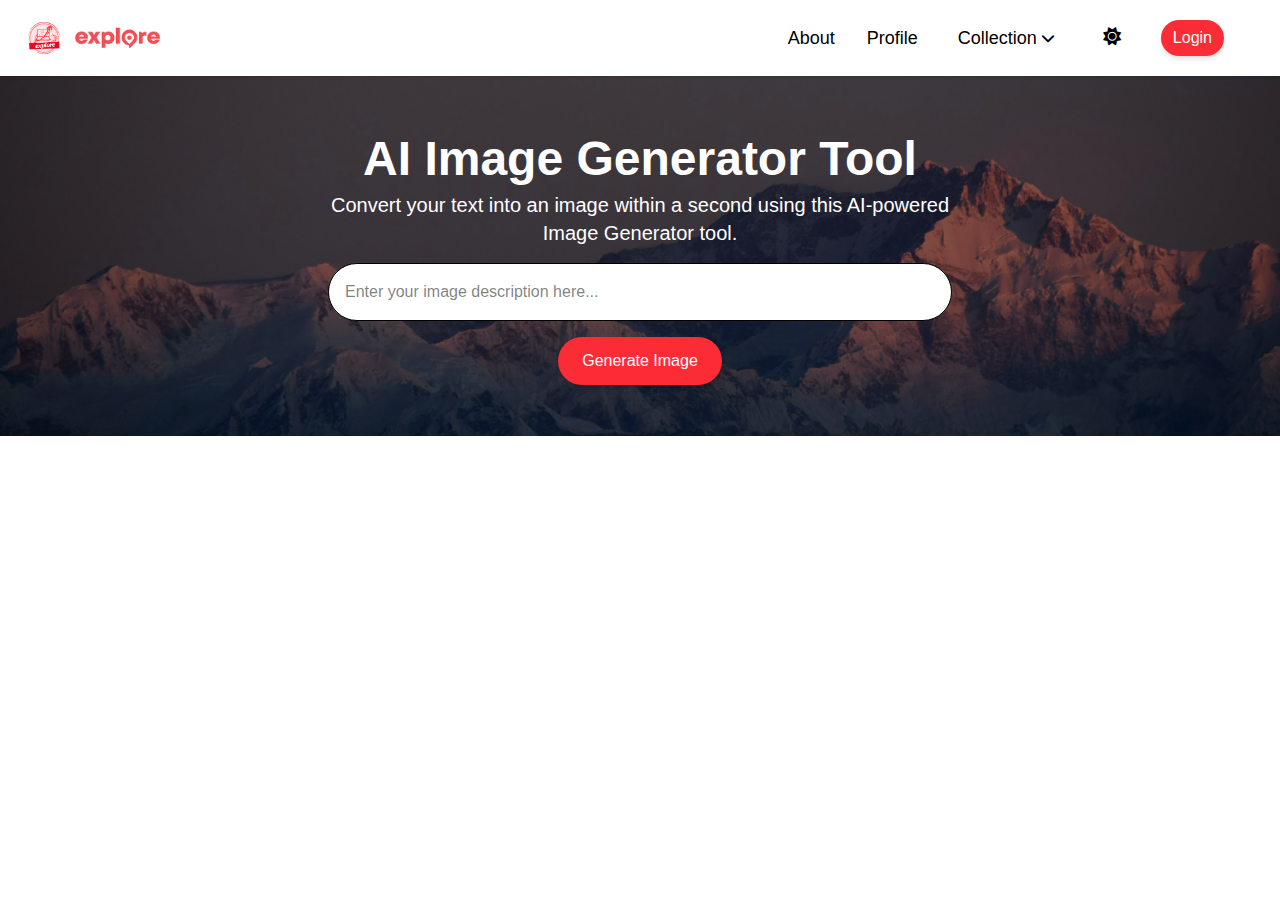
<file: pages/generateImage.html>
<!DOCTYPE html>
<html lang="en" class="scroll-smooth">
<head>
  <meta charset="UTF-8" />
  <meta name="viewport" content="width=device-width, initial-scale=1" />
  <title>Generate Image</title>
    <link rel="stylesheet" href="../src/output.css">
  <link rel="stylesheet" href="https://cdnjs.cloudflare.com/ajax/libs/font-awesome/6.4.0/css/all.min.css">
  <style>
    .spinner {
      border-top-color: transparent;
      animation: spin 1s linear infinite;
    }
    @keyframes spin {
      to { transform: rotate(360deg); }
    }
  </style>
  
</head>
<body>

  <header id="navigation-menu" class="sticky top-0 z-50">
    <nav class="bg-white px-6 py-4 flex items-center justify-between shadow-sm">
            <!-- Logo -->
        <div class="flex items-center space-x-2">
          <a href="../index.html" class="flex items-center space-x-4">
          <img src="../images/exploreLogo.png" alt="logo" class="h-10">
          </a>
          <a href="../index.html" class="flex items-center space-x-4">
          <img src="../images/logo.png" alt="logo" class="h-10">
          </a>
        </div>

            <!-- menu bar  -->
        <div class="hidden md:flex items-center space-x-8">
             <a href="about.html" class="font-medium hover:text-red-500 transition-colors text-lg">About</a>
            <a href="../pages/userProfile.html" class="font-medium hover:text-red-600 transition-colors text-lg">Profile</a>
                
            <div class="relative group p-2">
                <button class="flex items-center font-medium hover:text-red-500 transition-colors text-lg">
                        Collection
                        <i class="fa-solid fa-chevron-down ml-1 text-sm"></i>
                </button>
                <div class="absolute hidden group-hover:block bg-white shadow-md rounded-md mt-2 w-48 py-2 z-10">
                    <a href="deepSearch.html" class="block px-4 py-2 hover:bg-gray-100 transition-colors hover:text-red-500">Deep Search</a>
                    <a href="#" id="uploadBtn" class=" block px-4 py-2 hover:bg-gray-100 transition-colors hover:text-red-500">Upload Image</a>
                    <a href="generateImage.html" class="block px-4 py-2 hover:bg-gray-100 transition-colors hover:text-red-500">Generate Image</a>
                </div>
            </div>

                <!-- dark mode toggle -->
            <button id="theme-toggle" class="p-2 rounded-full hover:bg-amber-500 transition-colors">
                <i id="theme-icon" class="fa-solid fa-sun text-lg"></i>
            </button>

                <!-- login and profile -->
            <button id="loginBtn" class="bg-red-500 text-white px-3 py-1.5 rounded-full text-base hover:bg-red-600 transition-colors shadow-md">
                    Login
            </button>
            <div id="profileBtn" class="hidden bg-gray-200 w-10 h-10 rounded-full hover:bg-gray-300 transition-colors flex items-center justify-center">
                <img src="../images/profile.webp" alt="Profile" class="rounded-full">
            </div>
        </div>
            
        <button id="mobile-menu-btn" class="md:hidden p-2 text-gray-700 hover:bg-gray-100 rounded-lg">
            <i class="fa-solid fa-bars text-2xl"></i>
        </button>
    </nav>
    
        <div id="mobile-menu" class="absolute w-full hidden md:hidden bg-white shadow-md border-t">
            <a href="about.html" class="block px-6 py-3 font-medium hover:bg-gray-100 transition-colors">About</a>
            <div class="">
                <button class="w-full flex justify-between items-center px-6 py-3 font-medium hover:bg-gray-100 transition-colors" id="mobile-collection-btn">
                    Collection
                    <i class="fa-solid fa-chevron-down"></i>
                </button>
                <div id="mobile-collection" class="hidden bg-gray-50">
                    <a href="#" class="block px-8 py-2 hover:bg-gray-200 hover:text-red-500">Deep Search</a>
                    <a href="#" id="uploadBtnMobile" class="hidden block px-8 py-2 hover:bg-gray-200 hover:text-red-500">Upload Image</a>
                    <a href="#" class="block px-8 py-2 hover:bg-gray-200 hover:text-red-500">Generate Image</a>
                </div>
            </div>
            <button id="theme-toggle-mobile" class="p-6 rounded-full hover:bg-amber-500 transition-colors">
                <i id="theme-icon-mobile" class="fa-solid fa-sun text-lg"></i>
            </button>
            <button id="loginBtn-mobile" class="m-4 w-[90%] bg-red-600 text-white px-3 py-1.5 rounded-full text-base hover:bg-red-700 transition-colors shadow-md">Login</button>
            <button id="profileBtn-mobile" class="hidden m-4 w-[90%] bg-gray-200 text-gray-800 px-3 py-1.5 rounded-full text-base hover:bg-gray-300 transition-colors shadow-md">
                Profile
            </button>
        </div>
   
        <section id="authModal" class="fixed inset-0 z-50 modal-container">
        <button id="closeModal" class="absolute top-8 right-8 text-gray-100 hover:text-white text-3xl font-bold transition-transform hover:scale-110 z-[101]">&times;</button>
        
        <!-- login and Register -->
        <div id="auth-container">
            <div class="form-panels-container">
                <div id="LoginForm" class="form-panel sign-in-form">
                    <h1 class="text-4xl font-extrabold text-gray-800 mb-6">Login</h1>
                    <div class="flex space-x-4 mb-8">
                        <a href="deepSearch.html" class="w-10 h-10 border border-gray-300 rounded-full flex justify-center items-center text-gray-500 hover:text-red-500 transition-colors duration-200"><i class="fab fa-facebook-f"></i></a>
                        <a href="#" class="w-10 h-10 border border-gray-300 rounded-full flex justify-center items-center text-gray-500 hover:text-red-500 transition-colors duration-200"><i class="fab fa-google"></i></a>
                        <a href="#" class="w-10 h-10 border border-gray-300 rounded-full flex justify-center items-center text-gray-500 hover:text-red-500 transition-colors duration-200"><i class="fab fa-linkedin-in"></i></a>
                    </div>
                    <p class="text-sm text-gray-500 mb-6">or use your account</p>
                    <form class="w-full max-w-sm space-y-4" onsubmit="handleLogin(event)">
                        <input type="text" placeholder="Name" class="w-full px-5 py-3 rounded-lg border border-gray-300 focus:outline-none focus:ring-2 focus:ring-red-500 bg-gray-100 transition-all duration-200">
                        <input type="password" placeholder="Password" class="w-full px-5 py-3 rounded-lg border border-gray-300 focus:outline-none focus:ring-2 focus:ring-red-500 bg-gray-100 transition-all duration-200">
                        <a href="#" class="text-sm text-gray-500 hover:text-red-500 hover:underline transition-colors duration-200 block text-center mt-2">Forgot your password?</a>
                        <button type="submit" class="w-full bg-red-500 text-white font-semibold py-3 rounded-full mt-4 hover:bg-red-600 transition-colors duration-200 shadow-md">LOG IN</button>
                    </form>
                </div>
                
                <div id="RegisterForm" class="form-panel sign-up-form opacity-0 absolute top-0 left-0 w-full h-full">
                    <h1 class="text-4xl font-extrabold text-gray-800 mb-6">Create Account</h1>
                    <div class="flex space-x-4 mb-8">
                        <a href="#" class="w-10 h-10 border border-gray-300 rounded-full flex justify-center items-center text-gray-500 hover:text-red-500 transition-colors duration-200"><i class="fab fa-facebook-f"></i></a>
                        <a href="#" class="w-10 h-10 border border-gray-300 rounded-full flex justify-center items-center text-gray-500 hover:text-red-500 transition-colors duration-200"><i class="fab fa-google"></i></a>
                        <a href="#" class="w-10 h-10 border border-gray-300 rounded-full flex justify-center items-center text-gray-500 hover:text-red-500 transition-colors duration-200"><i class="fab fa-linkedin-in"></i></a>
                    </div>
                    <p class="text-sm text-gray-500 mb-6">or use your email for registration</p>
                    <form class="w-full max-w-sm space-y-4" onsubmit="handleRegister(event)">
                        <input id="username" type="text" placeholder="Name" class="w-full px-5 py-3 rounded-lg border border-gray-300 focus:outline-none focus:ring-2 focus:ring-red-500 bg-gray-100 transition-all duration-200">
                        <input id="password" type="password" placeholder="Password" class="w-full px-5 py-3 rounded-lg border border-gray-300 focus:outline-none focus:ring-2 focus:ring-red-500 bg-gray-100 transition-all duration-200">
                        <button type="submit" class="w-full bg-red-500 text-white font-semibold py-3 rounded-full mt-4 hover:bg-red-600 transition-colors duration-200 shadow-md" >REGISTER</button>
                    </form>
                </div>
            </div>

            <!-- container overlay -->
            <div class="overlay-container">
                <div class="overlay rounded-3xl">
                    <div class="overlay-panel overlay-left">
                        <h1 class="text-4xl font-extrabold mb-4">Welcome Back!</h1>
                        <p class="text-sm leading-relaxed text-center mb-6">To keep connected with us, please login with your personal info</p>
                        <button id="signInBtn" class="bg-transparent border border-white text-white font-bold py-3 px-8 rounded-full hover:bg-white hover:text-red-500 transition-colors duration-200">LOG IN</button>
                    </div>
                    <div class="overlay-panel overlay-right">
                        <h1 class="text-4xl font-extrabold mb-4">Hello, Friend!</h1>
                        <p class="text-sm leading-relaxed text-center mb-6">Enter your personal details and start your journey with us</p>
                        <button id="signUpBtn" class="bg-transparent border border-white text-white font-bold py-3 px-8 rounded-full hover:bg-white hover:text-red-500 transition-colors duration-200"onsubmit="handleLogin(event)">REGISTER</button>
                    </div>
                </div>
            </div>
        </div>
    </section>
    </header>

  <main>
    <section>
      <div class="image-generator h-[50vh] sm:h-[40vh] flex items-center justify-center relative bg-cover bg-center" style="background-image: url('../images/cover.jpg');">
        <!-- Dark overlay -->
        <div class="absolute inset-0 bg-black opacity-50"></div>

        <!-- Content -->
        <div class="content text-white px-4 sm:px-6 max-w-2xl text-center relative z-10 flex flex-col items-center">
          <h1 class="text-3xl sm:text-5xl font-bold mt-6">AI Image Generator Tool</h1>
          <p class="text-base sm:text-xl mt-2">
            Convert your text into an image within a second using this AI-powered Image Generator tool.
          </p>

          <!-- Input -->
          <input 
            type="text" 
            id="promptInput" 
            placeholder="Enter your image description here..." 
            class="w-full p-3 sm:p-4 rounded-full border border-black focus:outline-none focus:ring-2 focus:ring-green-600 focus:border-transparent my-4 text-black text-sm sm:text-base bg-white"
          />

          <!-- Button -->
          <button 
            id="generateBtn" 
            class="w-full sm:w-auto px-6 py-3 bg-red-500 text-white rounded-full shadow-md hover:bg-red-600 focus:outline-none focus:ring-4 focus:ring-red-400 disabled:opacity-50 disabled:cursor-not-allowed flex items-center justify-center gap-2 mb-4">
            
            <svg id="btnSpinner" class="hidden w-5 h-5 text-white spinner" xmlns="http://www.w3.org/2000/svg" fill="none" viewBox="0 0 24 24">
              <circle class="opacity-25" cx="12" cy="12" r="10" stroke="currentColor" stroke-width="4"></circle>
              <path class="opacity-75" fill="currentColor" d="M4 12a8 8 0 018-8v4a4 4 0 00-4 4H4z"></path>
            </svg>
            Generate Image
          </button>
        </div>
      </div>
    </section>

    <!-- Result -->
    <section class="flex items-center justify-center px-4 py-6">
      <div id="resultCard" class="max-w-xl w-full bg-white rounded-lg shadow-lg p-4 text-center" style="display: none;">
        <p id="aiText" class="text-gray-700 text-base sm:text-lg font-medium select-text mb-4"></p>

        <img 
          id="aiImage" 
          alt="Generated by AI" 
          class="mx-auto w-full max-h-[300px] sm:max-h-[400px] object-contain rounded-md shadow-md mb-4" 
          style="display: none;"
        />

        <button 
          id="downloadBtn" 
          disabled 
          class="w-full sm:w-auto px-5 py-2 bg-red-500 text-white rounded-full shadow-md hover:bg-red-600 focus:outline-none focus:ring-4 focus:ring-red-400 disabled:opacity-50 disabled:cursor-not-allowed">
          Download Image
        </button>
      </div>
    </section>
  </main>


  <script type="module" src="../js/generatImage.js"></script>
  
</body>
</html>
</file>
<file: src/output.css>
/*! tailwindcss v4.1.12 | MIT License | https://tailwindcss.com */
@layer properties;
@layer theme, base, components, utilities;
@layer theme {
  :root, :host {
    --font-sans: ui-sans-serif, system-ui, sans-serif, "Apple Color Emoji",
      "Segoe UI Emoji", "Segoe UI Symbol", "Noto Color Emoji";
    --font-mono: ui-monospace, SFMono-Regular, Menlo, Monaco, Consolas, "Liberation Mono",
      "Courier New", monospace;
    --color-red-50: oklch(97.1% 0.013 17.38);
    --color-red-500: oklch(63.7% 0.237 25.331);
    --color-red-600: oklch(57.7% 0.245 27.325);
    --color-red-700: oklch(50.5% 0.213 27.518);
    --color-amber-500: oklch(76.9% 0.188 70.08);
    --color-green-400: oklch(79.2% 0.209 151.711);
    --color-green-500: oklch(72.3% 0.219 149.579);
    --color-green-600: oklch(62.7% 0.194 149.214);
    --color-green-700: oklch(52.7% 0.154 150.069);
    --color-blue-400: oklch(70.7% 0.165 254.624);
    --color-blue-500: oklch(62.3% 0.214 259.815);
    --color-blue-600: oklch(54.6% 0.245 262.881);
    --color-blue-700: oklch(48.8% 0.243 264.376);
    --color-indigo-600: oklch(51.1% 0.262 276.966);
    --color-indigo-700: oklch(45.7% 0.24 277.023);
    --color-purple-50: oklch(97.7% 0.014 308.299);
    --color-purple-200: oklch(90.2% 0.063 306.703);
    --color-gray-50: oklch(98.5% 0.002 247.839);
    --color-gray-100: oklch(96.7% 0.003 264.542);
    --color-gray-200: oklch(92.8% 0.006 264.531);
    --color-gray-300: oklch(87.2% 0.01 258.338);
    --color-gray-400: oklch(70.7% 0.022 261.325);
    --color-gray-500: oklch(55.1% 0.027 264.364);
    --color-gray-600: oklch(44.6% 0.03 256.802);
    --color-gray-700: oklch(37.3% 0.034 259.733);
    --color-gray-800: oklch(27.8% 0.033 256.848);
    --color-gray-900: oklch(21% 0.034 264.665);
    --color-black: #000;
    --color-white: #fff;
    --spacing: 0.25rem;
    --container-sm: 24rem;
    --container-md: 28rem;
    --container-xl: 36rem;
    --container-2xl: 42rem;
    --text-sm: 0.875rem;
    --text-sm--line-height: calc(1.25 / 0.875);
    --text-base: 1rem;
    --text-base--line-height: calc(1.5 / 1);
    --text-lg: 1.125rem;
    --text-lg--line-height: calc(1.75 / 1.125);
    --text-xl: 1.25rem;
    --text-xl--line-height: calc(1.75 / 1.25);
    --text-2xl: 1.5rem;
    --text-2xl--line-height: calc(2 / 1.5);
    --text-3xl: 1.875rem;
    --text-3xl--line-height: calc(2.25 / 1.875);
    --text-4xl: 2.25rem;
    --text-4xl--line-height: calc(2.5 / 2.25);
    --text-5xl: 3rem;
    --text-5xl--line-height: 1;
    --text-6xl: 3.75rem;
    --text-6xl--line-height: 1;
    --font-weight-light: 300;
    --font-weight-medium: 500;
    --font-weight-semibold: 600;
    --font-weight-bold: 700;
    --font-weight-extrabold: 800;
    --tracking-wide: 0.025em;
    --leading-snug: 1.375;
    --leading-relaxed: 1.625;
    --radius-md: 0.375rem;
    --radius-lg: 0.5rem;
    --radius-xl: 0.75rem;
    --radius-2xl: 1rem;
    --radius-3xl: 1.5rem;
    --animate-spin: spin 1s linear infinite;
    --animate-pulse: pulse 2s cubic-bezier(0.4, 0, 0.6, 1) infinite;
    --blur-md: 12px;
    --default-transition-duration: 150ms;
    --default-transition-timing-function: cubic-bezier(0.4, 0, 0.2, 1);
    --default-font-family: var(--font-sans);
    --default-mono-font-family: var(--font-mono);
  }
}
@layer base {
  *, ::after, ::before, ::backdrop, ::file-selector-button {
    box-sizing: border-box;
    margin: 0;
    padding: 0;
    border: 0 solid;
  }
  html, :host {
    line-height: 1.5;
    -webkit-text-size-adjust: 100%;
    tab-size: 4;
    font-family: var(--default-font-family, ui-sans-serif, system-ui, sans-serif, "Apple Color Emoji", "Segoe UI Emoji", "Segoe UI Symbol", "Noto Color Emoji");
    font-feature-settings: var(--default-font-feature-settings, normal);
    font-variation-settings: var(--default-font-variation-settings, normal);
    -webkit-tap-highlight-color: transparent;
  }
  hr {
    height: 0;
    color: inherit;
    border-top-width: 1px;
  }
  abbr:where([title]) {
    -webkit-text-decoration: underline dotted;
    text-decoration: underline dotted;
  }
  h1, h2, h3, h4, h5, h6 {
    font-size: inherit;
    font-weight: inherit;
  }
  a {
    color: inherit;
    -webkit-text-decoration: inherit;
    text-decoration: inherit;
  }
  b, strong {
    font-weight: bolder;
  }
  code, kbd, samp, pre {
    font-family: var(--default-mono-font-family, ui-monospace, SFMono-Regular, Menlo, Monaco, Consolas, "Liberation Mono", "Courier New", monospace);
    font-feature-settings: var(--default-mono-font-feature-settings, normal);
    font-variation-settings: var(--default-mono-font-variation-settings, normal);
    font-size: 1em;
  }
  small {
    font-size: 80%;
  }
  sub, sup {
    font-size: 75%;
    line-height: 0;
    position: relative;
    vertical-align: baseline;
  }
  sub {
    bottom: -0.25em;
  }
  sup {
    top: -0.5em;
  }
  table {
    text-indent: 0;
    border-color: inherit;
    border-collapse: collapse;
  }
  :-moz-focusring {
    outline: auto;
  }
  progress {
    vertical-align: baseline;
  }
  summary {
    display: list-item;
  }
  ol, ul, menu {
    list-style: none;
  }
  img, svg, video, canvas, audio, iframe, embed, object {
    display: block;
    vertical-align: middle;
  }
  img, video {
    max-width: 100%;
    height: auto;
  }
  button, input, select, optgroup, textarea, ::file-selector-button {
    font: inherit;
    font-feature-settings: inherit;
    font-variation-settings: inherit;
    letter-spacing: inherit;
    color: inherit;
    border-radius: 0;
    background-color: transparent;
    opacity: 1;
  }
  :where(select:is([multiple], [size])) optgroup {
    font-weight: bolder;
  }
  :where(select:is([multiple], [size])) optgroup option {
    padding-inline-start: 20px;
  }
  ::file-selector-button {
    margin-inline-end: 4px;
  }
  ::placeholder {
    opacity: 1;
  }
  @supports (not (-webkit-appearance: -apple-pay-button))  or (contain-intrinsic-size: 1px) {
    ::placeholder {
      color: currentcolor;
      @supports (color: color-mix(in lab, red, red)) {
        color: color-mix(in oklab, currentcolor 50%, transparent);
      }
    }
  }
  textarea {
    resize: vertical;
  }
  ::-webkit-search-decoration {
    -webkit-appearance: none;
  }
  ::-webkit-date-and-time-value {
    min-height: 1lh;
    text-align: inherit;
  }
  ::-webkit-datetime-edit {
    display: inline-flex;
  }
  ::-webkit-datetime-edit-fields-wrapper {
    padding: 0;
  }
  ::-webkit-datetime-edit, ::-webkit-datetime-edit-year-field, ::-webkit-datetime-edit-month-field, ::-webkit-datetime-edit-day-field, ::-webkit-datetime-edit-hour-field, ::-webkit-datetime-edit-minute-field, ::-webkit-datetime-edit-second-field, ::-webkit-datetime-edit-millisecond-field, ::-webkit-datetime-edit-meridiem-field {
    padding-block: 0;
  }
  ::-webkit-calendar-picker-indicator {
    line-height: 1;
  }
  :-moz-ui-invalid {
    box-shadow: none;
  }
  button, input:where([type="button"], [type="reset"], [type="submit"]), ::file-selector-button {
    appearance: button;
  }
  ::-webkit-inner-spin-button, ::-webkit-outer-spin-button {
    height: auto;
  }
  [hidden]:where(:not([hidden="until-found"])) {
    display: none !important;
  }
}
@layer utilities {
  .absolute {
    position: absolute;
  }
  .fixed {
    position: fixed;
  }
  .relative {
    position: relative;
  }
  .sticky {
    position: sticky;
  }
  .inset-0 {
    inset: calc(var(--spacing) * 0);
  }
  .top-0 {
    top: calc(var(--spacing) * 0);
  }
  .top-1\/2 {
    top: calc(1/2 * 100%);
  }
  .top-8 {
    top: calc(var(--spacing) * 8);
  }
  .top-16 {
    top: calc(var(--spacing) * 16);
  }
  .top-\[10px\] {
    top: 10px;
  }
  .right-8 {
    right: calc(var(--spacing) * 8);
  }
  .right-\[20px\] {
    right: 20px;
  }
  .bottom-0 {
    bottom: calc(var(--spacing) * 0);
  }
  .bottom-\[-10px\] {
    bottom: -10px;
  }
  .left-0 {
    left: calc(var(--spacing) * 0);
  }
  .left-1\/2 {
    left: calc(1/2 * 100%);
  }
  .left-\[20px\] {
    left: 20px;
  }
  .z-10 {
    z-index: 10;
  }
  .z-20 {
    z-index: 20;
  }
  .z-50 {
    z-index: 50;
  }
  .z-\[101\] {
    z-index: 101;
  }
  .container {
    width: 100%;
    @media (width >= 40rem) {
      max-width: 40rem;
    }
    @media (width >= 48rem) {
      max-width: 48rem;
    }
    @media (width >= 64rem) {
      max-width: 64rem;
    }
    @media (width >= 80rem) {
      max-width: 80rem;
    }
    @media (width >= 96rem) {
      max-width: 96rem;
    }
  }
  .m-4 {
    margin: calc(var(--spacing) * 4);
  }
  .mx-4 {
    margin-inline: calc(var(--spacing) * 4);
  }
  .mx-auto {
    margin-inline: auto;
  }
  .my-4 {
    margin-block: calc(var(--spacing) * 4);
  }
  .my-6 {
    margin-block: calc(var(--spacing) * 6);
  }
  .mt-1 {
    margin-top: calc(var(--spacing) * 1);
  }
  .mt-2 {
    margin-top: calc(var(--spacing) * 2);
  }
  .mt-4 {
    margin-top: calc(var(--spacing) * 4);
  }
  .mt-6 {
    margin-top: calc(var(--spacing) * 6);
  }
  .mt-10 {
    margin-top: calc(var(--spacing) * 10);
  }
  .mr-1 {
    margin-right: calc(var(--spacing) * 1);
  }
  .mr-2 {
    margin-right: calc(var(--spacing) * 2);
  }
  .mb-4 {
    margin-bottom: calc(var(--spacing) * 4);
  }
  .mb-6 {
    margin-bottom: calc(var(--spacing) * 6);
  }
  .mb-8 {
    margin-bottom: calc(var(--spacing) * 8);
  }
  .ml-1 {
    margin-left: calc(var(--spacing) * 1);
  }
  .block {
    display: block;
  }
  .contents {
    display: contents;
  }
  .flex {
    display: flex;
  }
  .grid {
    display: grid;
  }
  .hidden {
    display: none;
  }
  .inline-block {
    display: inline-block;
  }
  .h-2 {
    height: calc(var(--spacing) * 2);
  }
  .h-5 {
    height: calc(var(--spacing) * 5);
  }
  .h-8 {
    height: calc(var(--spacing) * 8);
  }
  .h-10 {
    height: calc(var(--spacing) * 10);
  }
  .h-12 {
    height: calc(var(--spacing) * 12);
  }
  .h-28 {
    height: calc(var(--spacing) * 28);
  }
  .h-48 {
    height: calc(var(--spacing) * 48);
  }
  .h-72 {
    height: calc(var(--spacing) * 72);
  }
  .h-96 {
    height: calc(var(--spacing) * 96);
  }
  .h-\[1px\] {
    height: 1px;
  }
  .h-\[30px\] {
    height: 30px;
  }
  .h-\[50vh\] {
    height: 50vh;
  }
  .h-\[80\%\] {
    height: 80%;
  }
  .h-auto {
    height: auto;
  }
  .h-full {
    height: 100%;
  }
  .max-h-\[300px\] {
    max-height: 300px;
  }
  .min-h-screen {
    min-height: 100vh;
  }
  .w-1\/4 {
    width: calc(1/4 * 100%);
  }
  .w-2 {
    width: calc(var(--spacing) * 2);
  }
  .w-5 {
    width: calc(var(--spacing) * 5);
  }
  .w-8 {
    width: calc(var(--spacing) * 8);
  }
  .w-10 {
    width: calc(var(--spacing) * 10);
  }
  .w-12 {
    width: calc(var(--spacing) * 12);
  }
  .w-28 {
    width: calc(var(--spacing) * 28);
  }
  .w-48 {
    width: calc(var(--spacing) * 48);
  }
  .w-\[30px\] {
    width: 30px;
  }
  .w-\[80\%\] {
    width: 80%;
  }
  .w-\[90\%\] {
    width: 90%;
  }
  .w-auto {
    width: auto;
  }
  .w-full {
    width: 100%;
  }
  .max-w-2xl {
    max-width: var(--container-2xl);
  }
  .max-w-\[80\%\] {
    max-width: 80%;
  }
  .max-w-md {
    max-width: var(--container-md);
  }
  .max-w-sm {
    max-width: var(--container-sm);
  }
  .max-w-xl {
    max-width: var(--container-xl);
  }
  .flex-shrink-0 {
    flex-shrink: 0;
  }
  .flex-grow {
    flex-grow: 1;
  }
  .-translate-x-1\/2 {
    --tw-translate-x: calc(calc(1/2 * 100%) * -1);
    translate: var(--tw-translate-x) var(--tw-translate-y);
  }
  .-translate-y-1\/2 {
    --tw-translate-y: calc(calc(1/2 * 100%) * -1);
    translate: var(--tw-translate-x) var(--tw-translate-y);
  }
  .transform {
    transform: var(--tw-rotate-x,) var(--tw-rotate-y,) var(--tw-rotate-z,) var(--tw-skew-x,) var(--tw-skew-y,);
  }
  .animate-pulse {
    animation: var(--animate-pulse);
  }
  .animate-spin {
    animation: var(--animate-spin);
  }
  .cursor-pointer {
    cursor: pointer;
  }
  .columns-1 {
    columns: 1;
  }
  .break-inside-avoid {
    break-inside: avoid;
  }
  .grid-cols-1 {
    grid-template-columns: repeat(1, minmax(0, 1fr));
  }
  .flex-col {
    flex-direction: column;
  }
  .flex-wrap {
    flex-wrap: wrap;
  }
  .items-center {
    align-items: center;
  }
  .items-start {
    align-items: flex-start;
  }
  .justify-between {
    justify-content: space-between;
  }
  .justify-center {
    justify-content: center;
  }
  .justify-end {
    justify-content: flex-end;
  }
  .gap-2 {
    gap: calc(var(--spacing) * 2);
  }
  .gap-3 {
    gap: calc(var(--spacing) * 3);
  }
  .gap-4 {
    gap: calc(var(--spacing) * 4);
  }
  .gap-6 {
    gap: calc(var(--spacing) * 6);
  }
  .space-y-4 {
    :where(& > :not(:last-child)) {
      --tw-space-y-reverse: 0;
      margin-block-start: calc(calc(var(--spacing) * 4) * var(--tw-space-y-reverse));
      margin-block-end: calc(calc(var(--spacing) * 4) * calc(1 - var(--tw-space-y-reverse)));
    }
  }
  .space-y-6 {
    :where(& > :not(:last-child)) {
      --tw-space-y-reverse: 0;
      margin-block-start: calc(calc(var(--spacing) * 6) * var(--tw-space-y-reverse));
      margin-block-end: calc(calc(var(--spacing) * 6) * calc(1 - var(--tw-space-y-reverse)));
    }
  }
  .space-x-2 {
    :where(& > :not(:last-child)) {
      --tw-space-x-reverse: 0;
      margin-inline-start: calc(calc(var(--spacing) * 2) * var(--tw-space-x-reverse));
      margin-inline-end: calc(calc(var(--spacing) * 2) * calc(1 - var(--tw-space-x-reverse)));
    }
  }
  .space-x-4 {
    :where(& > :not(:last-child)) {
      --tw-space-x-reverse: 0;
      margin-inline-start: calc(calc(var(--spacing) * 4) * var(--tw-space-x-reverse));
      margin-inline-end: calc(calc(var(--spacing) * 4) * calc(1 - var(--tw-space-x-reverse)));
    }
  }
  .space-x-8 {
    :where(& > :not(:last-child)) {
      --tw-space-x-reverse: 0;
      margin-inline-start: calc(calc(var(--spacing) * 8) * var(--tw-space-x-reverse));
      margin-inline-end: calc(calc(var(--spacing) * 8) * calc(1 - var(--tw-space-x-reverse)));
    }
  }
  .gap-y-6 {
    row-gap: calc(var(--spacing) * 6);
  }
  .overflow-hidden {
    overflow: hidden;
  }
  .overflow-x-auto {
    overflow-x: auto;
  }
  .scroll-smooth {
    scroll-behavior: smooth;
  }
  .rounded {
    border-radius: 0.25rem;
  }
  .rounded-2xl {
    border-radius: var(--radius-2xl);
  }
  .rounded-3xl {
    border-radius: var(--radius-3xl);
  }
  .rounded-full {
    border-radius: calc(infinity * 1px);
  }
  .rounded-lg {
    border-radius: var(--radius-lg);
  }
  .rounded-md {
    border-radius: var(--radius-md);
  }
  .rounded-xl {
    border-radius: var(--radius-xl);
  }
  .rounded-l-full {
    border-top-left-radius: calc(infinity * 1px);
    border-bottom-left-radius: calc(infinity * 1px);
  }
  .rounded-r-full {
    border-top-right-radius: calc(infinity * 1px);
    border-bottom-right-radius: calc(infinity * 1px);
  }
  .border {
    border-style: var(--tw-border-style);
    border-width: 1px;
  }
  .border-t {
    border-top-style: var(--tw-border-style);
    border-top-width: 1px;
  }
  .border-b {
    border-bottom-style: var(--tw-border-style);
    border-bottom-width: 1px;
  }
  .border-b-2 {
    border-bottom-style: var(--tw-border-style);
    border-bottom-width: 2px;
  }
  .border-none {
    --tw-border-style: none;
    border-style: none;
  }
  .border-black {
    border-color: var(--color-black);
  }
  .border-gray-200 {
    border-color: var(--color-gray-200);
  }
  .border-gray-300 {
    border-color: var(--color-gray-300);
  }
  .border-gray-800 {
    border-color: var(--color-gray-800);
  }
  .border-gray-900 {
    border-color: var(--color-gray-900);
  }
  .border-white {
    border-color: var(--color-white);
  }
  .bg-black {
    background-color: var(--color-black);
  }
  .bg-black\/40 {
    background-color: color-mix(in srgb, #000 40%, transparent);
    @supports (color: color-mix(in lab, red, red)) {
      background-color: color-mix(in oklab, var(--color-black) 40%, transparent);
    }
  }
  .bg-blue-600 {
    background-color: var(--color-blue-600);
  }
  .bg-gray-50 {
    background-color: var(--color-gray-50);
  }
  .bg-gray-100 {
    background-color: var(--color-gray-100);
  }
  .bg-gray-200 {
    background-color: var(--color-gray-200);
  }
  .bg-gray-300 {
    background-color: var(--color-gray-300);
  }
  .bg-gray-700 {
    background-color: var(--color-gray-700);
  }
  .bg-gray-800 {
    background-color: var(--color-gray-800);
  }
  .bg-green-500 {
    background-color: var(--color-green-500);
  }
  .bg-green-600 {
    background-color: var(--color-green-600);
  }
  .bg-indigo-600 {
    background-color: var(--color-indigo-600);
  }
  .bg-red-500 {
    background-color: var(--color-red-500);
  }
  .bg-red-600 {
    background-color: var(--color-red-600);
  }
  .bg-transparent {
    background-color: transparent;
  }
  .bg-white {
    background-color: var(--color-white);
  }
  .bg-cover {
    background-size: cover;
  }
  .bg-center {
    background-position: center;
  }
  .object-contain {
    object-fit: contain;
  }
  .object-cover {
    object-fit: cover;
  }
  .p-2 {
    padding: calc(var(--spacing) * 2);
  }
  .p-3 {
    padding: calc(var(--spacing) * 3);
  }
  .p-4 {
    padding: calc(var(--spacing) * 4);
  }
  .p-6 {
    padding: calc(var(--spacing) * 6);
  }
  .p-8 {
    padding: calc(var(--spacing) * 8);
  }
  .px-2 {
    padding-inline: calc(var(--spacing) * 2);
  }
  .px-3 {
    padding-inline: calc(var(--spacing) * 3);
  }
  .px-4 {
    padding-inline: calc(var(--spacing) * 4);
  }
  .px-5 {
    padding-inline: calc(var(--spacing) * 5);
  }
  .px-6 {
    padding-inline: calc(var(--spacing) * 6);
  }
  .px-8 {
    padding-inline: calc(var(--spacing) * 8);
  }
  .py-1\.5 {
    padding-block: calc(var(--spacing) * 1.5);
  }
  .py-2 {
    padding-block: calc(var(--spacing) * 2);
  }
  .py-3 {
    padding-block: calc(var(--spacing) * 3);
  }
  .py-4 {
    padding-block: calc(var(--spacing) * 4);
  }
  .py-5 {
    padding-block: calc(var(--spacing) * 5);
  }
  .py-6 {
    padding-block: calc(var(--spacing) * 6);
  }
  .py-8 {
    padding-block: calc(var(--spacing) * 8);
  }
  .py-10 {
    padding-block: calc(var(--spacing) * 10);
  }
  .pt-\[20px\] {
    padding-top: 20px;
  }
  .pb-2 {
    padding-bottom: calc(var(--spacing) * 2);
  }
  .pb-\[40px\] {
    padding-bottom: 40px;
  }
  .text-center {
    text-align: center;
  }
  .text-2xl {
    font-size: var(--text-2xl);
    line-height: var(--tw-leading, var(--text-2xl--line-height));
  }
  .text-3xl {
    font-size: var(--text-3xl);
    line-height: var(--tw-leading, var(--text-3xl--line-height));
  }
  .text-4xl {
    font-size: var(--text-4xl);
    line-height: var(--tw-leading, var(--text-4xl--line-height));
  }
  .text-base {
    font-size: var(--text-base);
    line-height: var(--tw-leading, var(--text-base--line-height));
  }
  .text-lg {
    font-size: var(--text-lg);
    line-height: var(--tw-leading, var(--text-lg--line-height));
  }
  .text-sm {
    font-size: var(--text-sm);
    line-height: var(--tw-leading, var(--text-sm--line-height));
  }
  .text-xl {
    font-size: var(--text-xl);
    line-height: var(--tw-leading, var(--text-xl--line-height));
  }
  .leading-relaxed {
    --tw-leading: var(--leading-relaxed);
    line-height: var(--leading-relaxed);
  }
  .leading-snug {
    --tw-leading: var(--leading-snug);
    line-height: var(--leading-snug);
  }
  .font-bold {
    --tw-font-weight: var(--font-weight-bold);
    font-weight: var(--font-weight-bold);
  }
  .font-extrabold {
    --tw-font-weight: var(--font-weight-extrabold);
    font-weight: var(--font-weight-extrabold);
  }
  .font-light {
    --tw-font-weight: var(--font-weight-light);
    font-weight: var(--font-weight-light);
  }
  .font-medium {
    --tw-font-weight: var(--font-weight-medium);
    font-weight: var(--font-weight-medium);
  }
  .font-semibold {
    --tw-font-weight: var(--font-weight-semibold);
    font-weight: var(--font-weight-semibold);
  }
  .tracking-wide {
    --tw-tracking: var(--tracking-wide);
    letter-spacing: var(--tracking-wide);
  }
  .whitespace-nowrap {
    white-space: nowrap;
  }
  .text-black {
    color: var(--color-black);
  }
  .text-gray-100 {
    color: var(--color-gray-100);
  }
  .text-gray-500 {
    color: var(--color-gray-500);
  }
  .text-gray-600 {
    color: var(--color-gray-600);
  }
  .text-gray-700 {
    color: var(--color-gray-700);
  }
  .text-gray-800 {
    color: var(--color-gray-800);
  }
  .text-red-600 {
    color: var(--color-red-600);
  }
  .text-white {
    color: var(--color-white);
  }
  .capitalize {
    text-transform: capitalize;
  }
  .underline {
    text-decoration-line: underline;
  }
  .underline-offset-4 {
    text-underline-offset: 4px;
  }
  .opacity-0 {
    opacity: 0%;
  }
  .opacity-25 {
    opacity: 25%;
  }
  .opacity-50 {
    opacity: 50%;
  }
  .opacity-75 {
    opacity: 75%;
  }
  .opacity-100 {
    opacity: 100%;
  }
  .shadow {
    --tw-shadow: 0 1px 3px 0 var(--tw-shadow-color, rgb(0 0 0 / 0.1)), 0 1px 2px -1px var(--tw-shadow-color, rgb(0 0 0 / 0.1));
    box-shadow: var(--tw-inset-shadow), var(--tw-inset-ring-shadow), var(--tw-ring-offset-shadow), var(--tw-ring-shadow), var(--tw-shadow);
  }
  .shadow-2xl {
    --tw-shadow: 0 25px 50px -12px var(--tw-shadow-color, rgb(0 0 0 / 0.25));
    box-shadow: var(--tw-inset-shadow), var(--tw-inset-ring-shadow), var(--tw-ring-offset-shadow), var(--tw-ring-shadow), var(--tw-shadow);
  }
  .shadow-lg {
    --tw-shadow: 0 10px 15px -3px var(--tw-shadow-color, rgb(0 0 0 / 0.1)), 0 4px 6px -4px var(--tw-shadow-color, rgb(0 0 0 / 0.1));
    box-shadow: var(--tw-inset-shadow), var(--tw-inset-ring-shadow), var(--tw-ring-offset-shadow), var(--tw-ring-shadow), var(--tw-shadow);
  }
  .shadow-md {
    --tw-shadow: 0 4px 6px -1px var(--tw-shadow-color, rgb(0 0 0 / 0.1)), 0 2px 4px -2px var(--tw-shadow-color, rgb(0 0 0 / 0.1));
    box-shadow: var(--tw-inset-shadow), var(--tw-inset-ring-shadow), var(--tw-ring-offset-shadow), var(--tw-ring-shadow), var(--tw-shadow);
  }
  .shadow-sm {
    --tw-shadow: 0 1px 3px 0 var(--tw-shadow-color, rgb(0 0 0 / 0.1)), 0 1px 2px -1px var(--tw-shadow-color, rgb(0 0 0 / 0.1));
    box-shadow: var(--tw-inset-shadow), var(--tw-inset-ring-shadow), var(--tw-ring-offset-shadow), var(--tw-ring-shadow), var(--tw-shadow);
  }
  .filter {
    filter: var(--tw-blur,) var(--tw-brightness,) var(--tw-contrast,) var(--tw-grayscale,) var(--tw-hue-rotate,) var(--tw-invert,) var(--tw-saturate,) var(--tw-sepia,) var(--tw-drop-shadow,);
  }
  .backdrop-blur-md {
    --tw-backdrop-blur: blur(var(--blur-md));
    -webkit-backdrop-filter: var(--tw-backdrop-blur,) var(--tw-backdrop-brightness,) var(--tw-backdrop-contrast,) var(--tw-backdrop-grayscale,) var(--tw-backdrop-hue-rotate,) var(--tw-backdrop-invert,) var(--tw-backdrop-opacity,) var(--tw-backdrop-saturate,) var(--tw-backdrop-sepia,);
    backdrop-filter: var(--tw-backdrop-blur,) var(--tw-backdrop-brightness,) var(--tw-backdrop-contrast,) var(--tw-backdrop-grayscale,) var(--tw-backdrop-hue-rotate,) var(--tw-backdrop-invert,) var(--tw-backdrop-opacity,) var(--tw-backdrop-saturate,) var(--tw-backdrop-sepia,);
  }
  .transition {
    transition-property: color, background-color, border-color, outline-color, text-decoration-color, fill, stroke, --tw-gradient-from, --tw-gradient-via, --tw-gradient-to, opacity, box-shadow, transform, translate, scale, rotate, filter, -webkit-backdrop-filter, backdrop-filter, display, visibility, content-visibility, overlay, pointer-events;
    transition-timing-function: var(--tw-ease, var(--default-transition-timing-function));
    transition-duration: var(--tw-duration, var(--default-transition-duration));
  }
  .transition-all {
    transition-property: all;
    transition-timing-function: var(--tw-ease, var(--default-transition-timing-function));
    transition-duration: var(--tw-duration, var(--default-transition-duration));
  }
  .transition-colors {
    transition-property: color, background-color, border-color, outline-color, text-decoration-color, fill, stroke, --tw-gradient-from, --tw-gradient-via, --tw-gradient-to;
    transition-timing-function: var(--tw-ease, var(--default-transition-timing-function));
    transition-duration: var(--tw-duration, var(--default-transition-duration));
  }
  .transition-opacity {
    transition-property: opacity;
    transition-timing-function: var(--tw-ease, var(--default-transition-timing-function));
    transition-duration: var(--tw-duration, var(--default-transition-duration));
  }
  .transition-transform {
    transition-property: transform, translate, scale, rotate;
    transition-timing-function: var(--tw-ease, var(--default-transition-timing-function));
    transition-duration: var(--tw-duration, var(--default-transition-duration));
  }
  .duration-200 {
    --tw-duration: 200ms;
    transition-duration: 200ms;
  }
  .duration-300 {
    --tw-duration: 300ms;
    transition-duration: 300ms;
  }
  .outline-none {
    --tw-outline-style: none;
    outline-style: none;
  }
  .select-text {
    -webkit-user-select: text;
    user-select: text;
  }
  .text-shadow-md {
    text-shadow: 0px 1px 1px var(--tw-text-shadow-color, rgb(0 0 0 / 0.1)), 0px 1px 2px var(--tw-text-shadow-color, rgb(0 0 0 / 0.1)), 0px 2px 4px var(--tw-text-shadow-color, rgb(0 0 0 / 0.1));
  }
  .group-hover\:block {
    &:is(:where(.group):hover *) {
      @media (hover: hover) {
        display: block;
      }
    }
  }
  .group-hover\:opacity-100 {
    &:is(:where(.group):hover *) {
      @media (hover: hover) {
        opacity: 100%;
      }
    }
  }
  .hover\:scale-110 {
    &:hover {
      @media (hover: hover) {
        --tw-scale-x: 110%;
        --tw-scale-y: 110%;
        --tw-scale-z: 110%;
        scale: var(--tw-scale-x) var(--tw-scale-y);
      }
    }
  }
  .hover\:border-b-2 {
    &:hover {
      @media (hover: hover) {
        border-bottom-style: var(--tw-border-style);
        border-bottom-width: 2px;
      }
    }
  }
  .hover\:border-gray-400 {
    &:hover {
      @media (hover: hover) {
        border-color: var(--color-gray-400);
      }
    }
  }
  .hover\:bg-amber-500 {
    &:hover {
      @media (hover: hover) {
        background-color: var(--color-amber-500);
      }
    }
  }
  .hover\:bg-blue-700 {
    &:hover {
      @media (hover: hover) {
        background-color: var(--color-blue-700);
      }
    }
  }
  .hover\:bg-gray-100 {
    &:hover {
      @media (hover: hover) {
        background-color: var(--color-gray-100);
      }
    }
  }
  .hover\:bg-gray-200 {
    &:hover {
      @media (hover: hover) {
        background-color: var(--color-gray-200);
      }
    }
  }
  .hover\:bg-gray-300 {
    &:hover {
      @media (hover: hover) {
        background-color: var(--color-gray-300);
      }
    }
  }
  .hover\:bg-gray-600 {
    &:hover {
      @media (hover: hover) {
        background-color: var(--color-gray-600);
      }
    }
  }
  .hover\:bg-green-600 {
    &:hover {
      @media (hover: hover) {
        background-color: var(--color-green-600);
      }
    }
  }
  .hover\:bg-green-700 {
    &:hover {
      @media (hover: hover) {
        background-color: var(--color-green-700);
      }
    }
  }
  .hover\:bg-indigo-700 {
    &:hover {
      @media (hover: hover) {
        background-color: var(--color-indigo-700);
      }
    }
  }
  .hover\:bg-red-600 {
    &:hover {
      @media (hover: hover) {
        background-color: var(--color-red-600);
      }
    }
  }
  .hover\:bg-red-700 {
    &:hover {
      @media (hover: hover) {
        background-color: var(--color-red-700);
      }
    }
  }
  .hover\:bg-white {
    &:hover {
      @media (hover: hover) {
        background-color: var(--color-white);
      }
    }
  }
  .hover\:text-black {
    &:hover {
      @media (hover: hover) {
        color: var(--color-black);
      }
    }
  }
  .hover\:text-gray-800 {
    &:hover {
      @media (hover: hover) {
        color: var(--color-gray-800);
      }
    }
  }
  .hover\:text-red-500 {
    &:hover {
      @media (hover: hover) {
        color: var(--color-red-500);
      }
    }
  }
  .hover\:text-white {
    &:hover {
      @media (hover: hover) {
        color: var(--color-white);
      }
    }
  }
  .hover\:underline {
    &:hover {
      @media (hover: hover) {
        text-decoration-line: underline;
      }
    }
  }
  .focus\:border-transparent {
    &:focus {
      border-color: transparent;
    }
  }
  .focus\:ring-2 {
    &:focus {
      --tw-ring-shadow: var(--tw-ring-inset,) 0 0 0 calc(2px + var(--tw-ring-offset-width)) var(--tw-ring-color, currentcolor);
      box-shadow: var(--tw-inset-shadow), var(--tw-inset-ring-shadow), var(--tw-ring-offset-shadow), var(--tw-ring-shadow), var(--tw-shadow);
    }
  }
  .focus\:ring-4 {
    &:focus {
      --tw-ring-shadow: var(--tw-ring-inset,) 0 0 0 calc(4px + var(--tw-ring-offset-width)) var(--tw-ring-color, currentcolor);
      box-shadow: var(--tw-inset-shadow), var(--tw-inset-ring-shadow), var(--tw-ring-offset-shadow), var(--tw-ring-shadow), var(--tw-shadow);
    }
  }
  .focus\:ring-black {
    &:focus {
      --tw-ring-color: var(--color-black);
    }
  }
  .focus\:ring-blue-400 {
    &:focus {
      --tw-ring-color: var(--color-blue-400);
    }
  }
  .focus\:ring-blue-500 {
    &:focus {
      --tw-ring-color: var(--color-blue-500);
    }
  }
  .focus\:ring-green-400 {
    &:focus {
      --tw-ring-color: var(--color-green-400);
    }
  }
  .focus\:ring-green-500 {
    &:focus {
      --tw-ring-color: var(--color-green-500);
    }
  }
  .focus\:ring-green-600 {
    &:focus {
      --tw-ring-color: var(--color-green-600);
    }
  }
  .focus\:ring-red-500 {
    &:focus {
      --tw-ring-color: var(--color-red-500);
    }
  }
  .focus\:ring-offset-2 {
    &:focus {
      --tw-ring-offset-width: 2px;
      --tw-ring-offset-shadow: var(--tw-ring-inset,) 0 0 0 var(--tw-ring-offset-width) var(--tw-ring-offset-color);
    }
  }
  .focus\:outline-none {
    &:focus {
      --tw-outline-style: none;
      outline-style: none;
    }
  }
  .disabled\:cursor-not-allowed {
    &:disabled {
      cursor: not-allowed;
    }
  }
  .disabled\:opacity-50 {
    &:disabled {
      opacity: 50%;
    }
  }
  .sm\:mt-8 {
    @media (width >= 40rem) {
      margin-top: calc(var(--spacing) * 8);
    }
  }
  .sm\:h-\[40vh\] {
    @media (width >= 40rem) {
      height: 40vh;
    }
  }
  .sm\:max-h-\[400px\] {
    @media (width >= 40rem) {
      max-height: 400px;
    }
  }
  .sm\:w-3\/4 {
    @media (width >= 40rem) {
      width: calc(3/4 * 100%);
    }
  }
  .sm\:w-auto {
    @media (width >= 40rem) {
      width: auto;
    }
  }
  .sm\:columns-2 {
    @media (width >= 40rem) {
      columns: 2;
    }
  }
  .sm\:grid-cols-2 {
    @media (width >= 40rem) {
      grid-template-columns: repeat(2, minmax(0, 1fr));
    }
  }
  .sm\:flex-row {
    @media (width >= 40rem) {
      flex-direction: row;
    }
  }
  .sm\:gap-4 {
    @media (width >= 40rem) {
      gap: calc(var(--spacing) * 4);
    }
  }
  .sm\:p-4 {
    @media (width >= 40rem) {
      padding: calc(var(--spacing) * 4);
    }
  }
  .sm\:px-4 {
    @media (width >= 40rem) {
      padding-inline: calc(var(--spacing) * 4);
    }
  }
  .sm\:px-6 {
    @media (width >= 40rem) {
      padding-inline: calc(var(--spacing) * 6);
    }
  }
  .sm\:py-4 {
    @media (width >= 40rem) {
      padding-block: calc(var(--spacing) * 4);
    }
  }
  .sm\:text-4xl {
    @media (width >= 40rem) {
      font-size: var(--text-4xl);
      line-height: var(--tw-leading, var(--text-4xl--line-height));
    }
  }
  .sm\:text-5xl {
    @media (width >= 40rem) {
      font-size: var(--text-5xl);
      line-height: var(--tw-leading, var(--text-5xl--line-height));
    }
  }
  .sm\:text-base {
    @media (width >= 40rem) {
      font-size: var(--text-base);
      line-height: var(--tw-leading, var(--text-base--line-height));
    }
  }
  .sm\:text-lg {
    @media (width >= 40rem) {
      font-size: var(--text-lg);
      line-height: var(--tw-leading, var(--text-lg--line-height));
    }
  }
  .sm\:text-xl {
    @media (width >= 40rem) {
      font-size: var(--text-xl);
      line-height: var(--tw-leading, var(--text-xl--line-height));
    }
  }
  .md\:mt-12 {
    @media (width >= 48rem) {
      margin-top: calc(var(--spacing) * 12);
    }
  }
  .md\:flex {
    @media (width >= 48rem) {
      display: flex;
    }
  }
  .md\:hidden {
    @media (width >= 48rem) {
      display: none;
    }
  }
  .md\:h-32 {
    @media (width >= 48rem) {
      height: calc(var(--spacing) * 32);
    }
  }
  .md\:w-1\/2 {
    @media (width >= 48rem) {
      width: calc(1/2 * 100%);
    }
  }
  .md\:w-32 {
    @media (width >= 48rem) {
      width: calc(var(--spacing) * 32);
    }
  }
  .md\:columns-3 {
    @media (width >= 48rem) {
      columns: 3;
    }
  }
  .md\:grid-cols-3 {
    @media (width >= 48rem) {
      grid-template-columns: repeat(3, minmax(0, 1fr));
    }
  }
  .md\:flex-row {
    @media (width >= 48rem) {
      flex-direction: row;
    }
  }
  .md\:items-center {
    @media (width >= 48rem) {
      align-items: center;
    }
  }
  .md\:space-y-0 {
    @media (width >= 48rem) {
      :where(& > :not(:last-child)) {
        --tw-space-y-reverse: 0;
        margin-block-start: calc(calc(var(--spacing) * 0) * var(--tw-space-y-reverse));
        margin-block-end: calc(calc(var(--spacing) * 0) * calc(1 - var(--tw-space-y-reverse)));
      }
    }
  }
  .md\:space-x-8 {
    @media (width >= 48rem) {
      :where(& > :not(:last-child)) {
        --tw-space-x-reverse: 0;
        margin-inline-start: calc(calc(var(--spacing) * 8) * var(--tw-space-x-reverse));
        margin-inline-end: calc(calc(var(--spacing) * 8) * calc(1 - var(--tw-space-x-reverse)));
      }
    }
  }
  .md\:text-6xl {
    @media (width >= 48rem) {
      font-size: var(--text-6xl);
      line-height: var(--tw-leading, var(--text-6xl--line-height));
    }
  }
  .md\:text-xl {
    @media (width >= 48rem) {
      font-size: var(--text-xl);
      line-height: var(--tw-leading, var(--text-xl--line-height));
    }
  }
  .lg\:columns-4 {
    @media (width >= 64rem) {
      columns: 4;
    }
  }
  .lg\:grid-cols-4 {
    @media (width >= 64rem) {
      grid-template-columns: repeat(4, minmax(0, 1fr));
    }
  }
  .dark\:border-gray-100 {
    @media (prefers-color-scheme: dark) {
      border-color: var(--color-gray-100);
    }
  }
  .dark\:text-gray-300 {
    @media (prefers-color-scheme: dark) {
      color: var(--color-gray-300);
    }
  }
}
@import url('https://fonts.googleapis.com/css2?family=Poppins:ital,wght@0,100;0,200;0,300;0,400;0,500;0,600;0,700;0,800;0,900;1,100;1,200;1,300;1,400;1,500;1,600;1,700;1,800;1,900&display=swap');
body {
  font-family: "Poppins", sans-serif;
  background-color: #f8f9fa;
}
.no-scroll {
  overflow: hidden;
}
.nav-link {
  transition: all 0.2s ease-in-out;
}
.active {
  font-weight: medium;
  text-decoration: underline;
  text-underline-offset: 4px;
}
.popup-overlay {
  background-color: rgba(0, 0, 0, 0.75);
}
.skeleton-box {
  background-color: #e2e8f0;
  border-radius: 0.5rem;
  animation: pulse 2s cubic-bezier(0.4, 0, 0.6, 1) infinite;
}
@keyframes pulse {
  0%, 100% {
    opacity: 1;
  }
  50% {
    opacity: .5;
  }
}
body {
  background-color: white;
  color: black;
}
.dark body {
  background-color: #121212;
  color: #f9fafb;
}
.dark nav {
  background-color: #121212;
  color: #f9fafb;
}
.dark nav a {
  color: #d1d5db;
}
.dark nav a:hover {
  color: #f23a3a;
}
.dark .shadow-md, .dark .shadow-sm {
  box-shadow: 0 2px 6px rgba(0,0,0,0.6);
}
.dark .group-hover\\:block {
  background-color: #f23a3a;
  color: #f23a3a;
}
.dark .group-hover\\:block a:hover {
  background-color: #374151;
}
.dark input, .dark textarea {
  background-color: #121212;
  color: #f9fafb;
  border: 1px solid #5f3b3b;
}
.dark input::placeholder {
  color: #9ca3af;
}
.dark button {
  color: #f9fafb;
}
.dark button:hover {
  color: #cf2c2c;
}
.dark .bg-white {
  background-color: #121212 !important;
  color: #f9fafb !important;
}
.dark .bg-gray-100 {
  background-color: #374151 !important;
}
.dark .bg-gray-200 {
  background-color: #4b5563 !important;
}
.dark .bg-gray-300 {
  background-color: #6b7280 !important;
}
.dark main .h-12 {
  border: 1px solid #5f3b3b;
  box-shadow: #5f3b3b;
}
.dark nav {
  border-bottom: 1px solid #5f3b3b;
}
.dark .block {
  background-color: #121212;
}
#authContainer {
  transform: translateX(0);
}
#authOverlay.show-register #authContainer {
  transform: translateX(-400px);
}
#authOverlay.show #authPopup {
  transform: scale(1);
  opacity: 1;
}
.modal-container {
  background-color: rgba(0, 0, 0, 0.6);
  backdrop-filter: blur(5px);
  transition: opacity 0.3s ease-in-out;
  display: flex;
  justify-content: center;
  align-items: center;
  padding: 2rem;
  opacity: 0;
  pointer-events: none;
}
.modal-container.is-active {
  opacity: 1;
  pointer-events: auto;
}
#auth-container {
  position: relative;
  width: 100%;
  max-width: 900px;
  height: 600px;
  background-color: #fff;
  border-radius: 2rem;
  box-shadow: 0 14px 28px rgba(0, 0, 0, 0.25), 0 10px 10px rgba(0, 0, 0, 0.22);
  overflow: hidden;
}
.form-panels-container {
  position: absolute;
  top: 0;
  height: 100%;
  width: 50%;
  transition: transform 0.6s ease-in-out;
}
.form-panel {
  position: absolute;
  top: 0;
  height: 100%;
  width: 100%;
  display: flex;
  justify-content: center;
  align-items: center;
  flex-direction: column;
  padding: 2rem;
  transition: all 0.6s ease-in-out;
}
.form-panel.sign-in-form {
  left: 0;
  opacity: 1;
}
.form-panel.sign-up-form {
  left: 100%;
  opacity: 0;
}
.overlay-container {
  position: absolute;
  top: 0;
  left: 50%;
  width: 50%;
  height: 100%;
  overflow: hidden;
  transition: transform 0.6s ease-in-out;
  z-index: 100;
}
.overlay {
  position: relative;
  left: -100%;
  height: 100%;
  width: 200%;
  background: linear-gradient(to right, #FF4B2B, #FF416C);
  color: #fff;
  transform: translateX(0);
  transition: transform 0.6s ease-in-out;
  display: flex;
}
.overlay-panel {
  flex: 1;
  display: flex;
  flex-direction: column;
  justify-content: center;
  align-items: center;
  text-align: center;
  padding: 0 2.5rem;
  transition: transform 0.6s ease-in-out;
}
.right-panel-active .form-panels-container {
  transform: translateX(100%);
}
.right-panel-active .overlay-container {
  transform: translateX(-100%);
}
.right-panel-active .overlay {
  transform: translateX(50%);
}
.right-panel-active .overlay-panel.overlay-right {
  transform: translateX(0);
}
.right-panel-active .form-panel.sign-in-form {
  transform: translateX(100%);
  opacity: 0;
}
.right-panel-active .form-panel.sign-up-form {
  transform: translateX(-100%);
  opacity: 1;
}
@property --tw-translate-x {
  syntax: "*";
  inherits: false;
  initial-value: 0;
}
@property --tw-translate-y {
  syntax: "*";
  inherits: false;
  initial-value: 0;
}
@property --tw-translate-z {
  syntax: "*";
  inherits: false;
  initial-value: 0;
}
@property --tw-rotate-x {
  syntax: "*";
  inherits: false;
}
@property --tw-rotate-y {
  syntax: "*";
  inherits: false;
}
@property --tw-rotate-z {
  syntax: "*";
  inherits: false;
}
@property --tw-skew-x {
  syntax: "*";
  inherits: false;
}
@property --tw-skew-y {
  syntax: "*";
  inherits: false;
}
@property --tw-space-y-reverse {
  syntax: "*";
  inherits: false;
  initial-value: 0;
}
@property --tw-space-x-reverse {
  syntax: "*";
  inherits: false;
  initial-value: 0;
}
@property --tw-border-style {
  syntax: "*";
  inherits: false;
  initial-value: solid;
}
@property --tw-leading {
  syntax: "*";
  inherits: false;
}
@property --tw-font-weight {
  syntax: "*";
  inherits: false;
}
@property --tw-tracking {
  syntax: "*";
  inherits: false;
}
@property --tw-shadow {
  syntax: "*";
  inherits: false;
  initial-value: 0 0 #0000;
}
@property --tw-shadow-color {
  syntax: "*";
  inherits: false;
}
@property --tw-shadow-alpha {
  syntax: "<percentage>";
  inherits: false;
  initial-value: 100%;
}
@property --tw-inset-shadow {
  syntax: "*";
  inherits: false;
  initial-value: 0 0 #0000;
}
@property --tw-inset-shadow-color {
  syntax: "*";
  inherits: false;
}
@property --tw-inset-shadow-alpha {
  syntax: "<percentage>";
  inherits: false;
  initial-value: 100%;
}
@property --tw-ring-color {
  syntax: "*";
  inherits: false;
}
@property --tw-ring-shadow {
  syntax: "*";
  inherits: false;
  initial-value: 0 0 #0000;
}
@property --tw-inset-ring-color {
  syntax: "*";
  inherits: false;
}
@property --tw-inset-ring-shadow {
  syntax: "*";
  inherits: false;
  initial-value: 0 0 #0000;
}
@property --tw-ring-inset {
  syntax: "*";
  inherits: false;
}
@property --tw-ring-offset-width {
  syntax: "<length>";
  inherits: false;
  initial-value: 0px;
}
@property --tw-ring-offset-color {
  syntax: "*";
  inherits: false;
  initial-value: #fff;
}
@property --tw-ring-offset-shadow {
  syntax: "*";
  inherits: false;
  initial-value: 0 0 #0000;
}
@property --tw-blur {
  syntax: "*";
  inherits: false;
}
@property --tw-brightness {
  syntax: "*";
  inherits: false;
}
@property --tw-contrast {
  syntax: "*";
  inherits: false;
}
@property --tw-grayscale {
  syntax: "*";
  inherits: false;
}
@property --tw-hue-rotate {
  syntax: "*";
  inherits: false;
}
@property --tw-invert {
  syntax: "*";
  inherits: false;
}
@property --tw-opacity {
  syntax: "*";
  inherits: false;
}
@property --tw-saturate {
  syntax: "*";
  inherits: false;
}
@property --tw-sepia {
  syntax: "*";
  inherits: false;
}
@property --tw-drop-shadow {
  syntax: "*";
  inherits: false;
}
@property --tw-drop-shadow-color {
  syntax: "*";
  inherits: false;
}
@property --tw-drop-shadow-alpha {
  syntax: "<percentage>";
  inherits: false;
  initial-value: 100%;
}
@property --tw-drop-shadow-size {
  syntax: "*";
  inherits: false;
}
@property --tw-backdrop-blur {
  syntax: "*";
  inherits: false;
}
@property --tw-backdrop-brightness {
  syntax: "*";
  inherits: false;
}
@property --tw-backdrop-contrast {
  syntax: "*";
  inherits: false;
}
@property --tw-backdrop-grayscale {
  syntax: "*";
  inherits: false;
}
@property --tw-backdrop-hue-rotate {
  syntax: "*";
  inherits: false;
}
@property --tw-backdrop-invert {
  syntax: "*";
  inherits: false;
}
@property --tw-backdrop-opacity {
  syntax: "*";
  inherits: false;
}
@property --tw-backdrop-saturate {
  syntax: "*";
  inherits: false;
}
@property --tw-backdrop-sepia {
  syntax: "*";
  inherits: false;
}
@property --tw-duration {
  syntax: "*";
  inherits: false;
}
@property --tw-text-shadow-color {
  syntax: "*";
  inherits: false;
}
@property --tw-text-shadow-alpha {
  syntax: "<percentage>";
  inherits: false;
  initial-value: 100%;
}
@property --tw-scale-x {
  syntax: "*";
  inherits: false;
  initial-value: 1;
}
@property --tw-scale-y {
  syntax: "*";
  inherits: false;
  initial-value: 1;
}
@property --tw-scale-z {
  syntax: "*";
  inherits: false;
  initial-value: 1;
}
@keyframes spin {
  to {
    transform: rotate(360deg);
  }
}
@keyframes pulse {
  50% {
    opacity: 0.5;
  }
}
@layer properties {
  @supports ((-webkit-hyphens: none) and (not (margin-trim: inline))) or ((-moz-orient: inline) and (not (color:rgb(from red r g b)))) {
    *, ::before, ::after, ::backdrop {
      --tw-translate-x: 0;
      --tw-translate-y: 0;
      --tw-translate-z: 0;
      --tw-rotate-x: initial;
      --tw-rotate-y: initial;
      --tw-rotate-z: initial;
      --tw-skew-x: initial;
      --tw-skew-y: initial;
      --tw-space-y-reverse: 0;
      --tw-space-x-reverse: 0;
      --tw-border-style: solid;
      --tw-leading: initial;
      --tw-font-weight: initial;
      --tw-tracking: initial;
      --tw-shadow: 0 0 #0000;
      --tw-shadow-color: initial;
      --tw-shadow-alpha: 100%;
      --tw-inset-shadow: 0 0 #0000;
      --tw-inset-shadow-color: initial;
      --tw-inset-shadow-alpha: 100%;
      --tw-ring-color: initial;
      --tw-ring-shadow: 0 0 #0000;
      --tw-inset-ring-color: initial;
      --tw-inset-ring-shadow: 0 0 #0000;
      --tw-ring-inset: initial;
      --tw-ring-offset-width: 0px;
      --tw-ring-offset-color: #fff;
      --tw-ring-offset-shadow: 0 0 #0000;
      --tw-blur: initial;
      --tw-brightness: initial;
      --tw-contrast: initial;
      --tw-grayscale: initial;
      --tw-hue-rotate: initial;
      --tw-invert: initial;
      --tw-opacity: initial;
      --tw-saturate: initial;
      --tw-sepia: initial;
      --tw-drop-shadow: initial;
      --tw-drop-shadow-color: initial;
      --tw-drop-shadow-alpha: 100%;
      --tw-drop-shadow-size: initial;
      --tw-backdrop-blur: initial;
      --tw-backdrop-brightness: initial;
      --tw-backdrop-contrast: initial;
      --tw-backdrop-grayscale: initial;
      --tw-backdrop-hue-rotate: initial;
      --tw-backdrop-invert: initial;
      --tw-backdrop-opacity: initial;
      --tw-backdrop-saturate: initial;
      --tw-backdrop-sepia: initial;
      --tw-duration: initial;
      --tw-text-shadow-color: initial;
      --tw-text-shadow-alpha: 100%;
      --tw-scale-x: 1;
      --tw-scale-y: 1;
      --tw-scale-z: 1;
    }
  }
}
</file>
